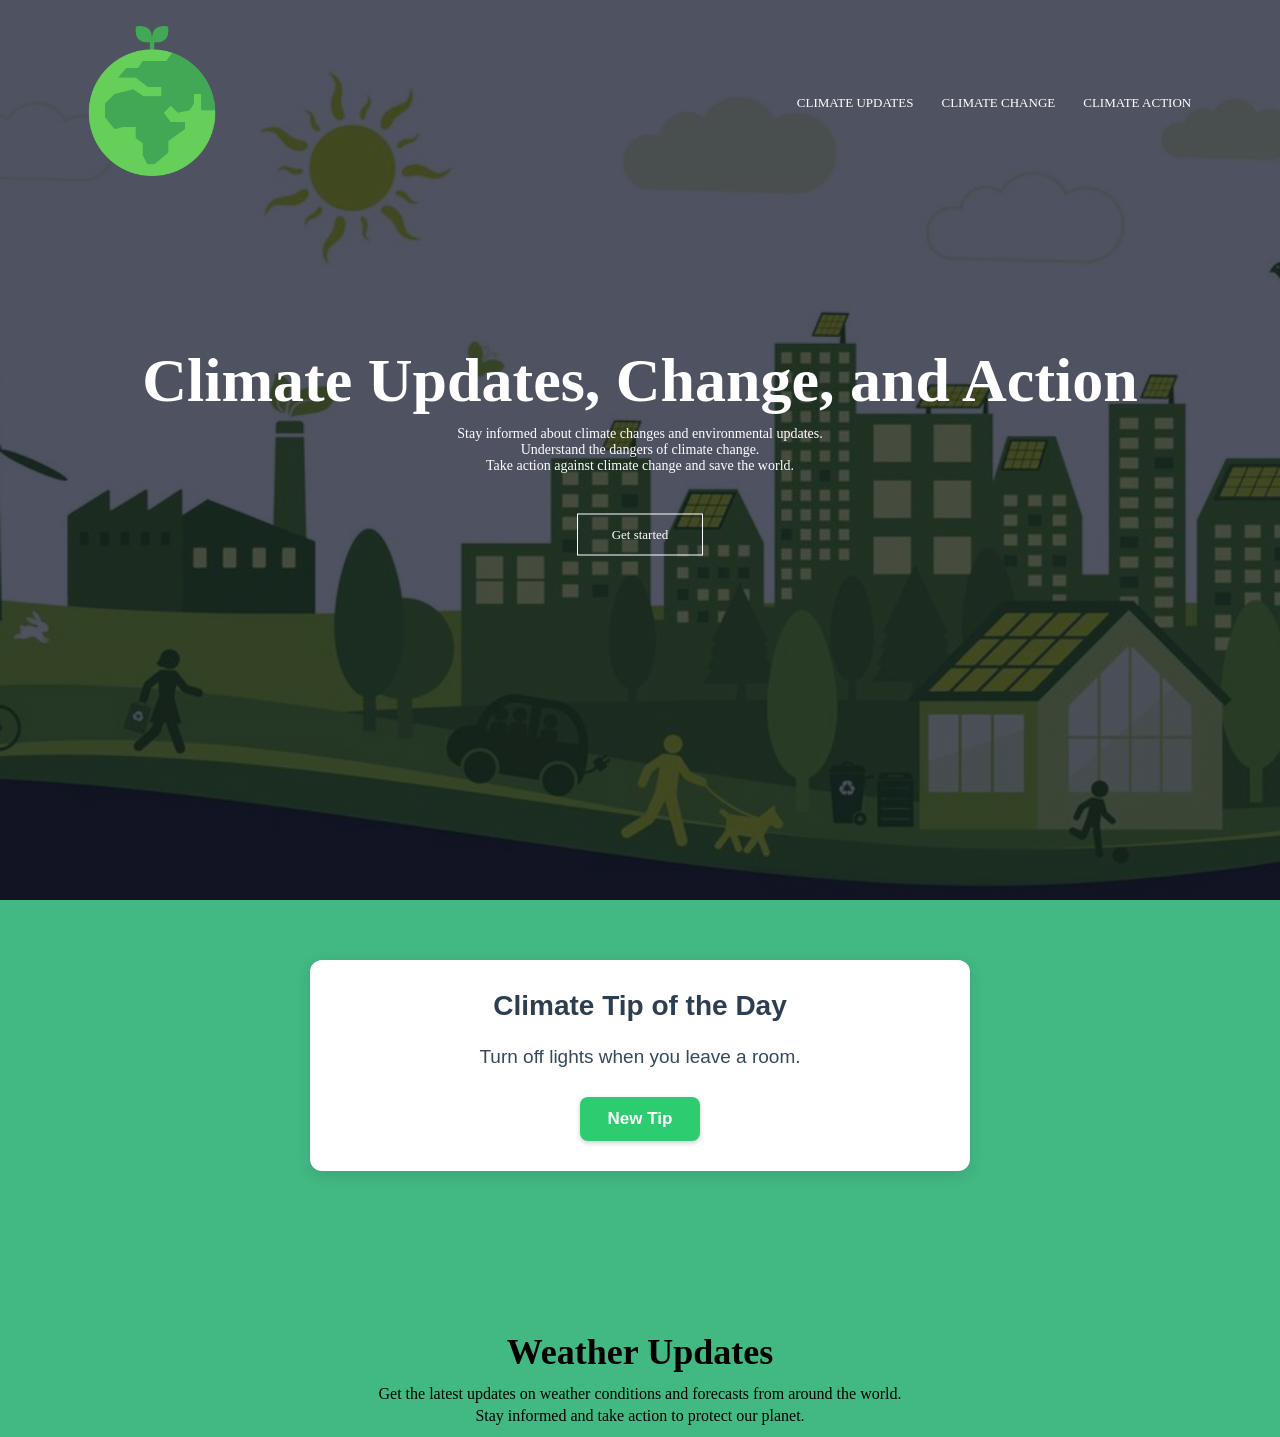
<file: index.html>
<!DOCTYPE html>
<html lang="en">
<head>
    <meta charset="UTF-8">
    <meta name="viewport" content="width=device-width, initial-scale=1.0">
    <title>Climate Updates, Change, and Action</title>
    <link rel="stylesheet" href="style.css">
</head>
<body>
    <section class="header">
        <nav>
            <a href="climate.html"><img src="images/earth.png" ></a>
            <div class="nav-links" >
                <ul>
                    <li><a href="updates.html">CLIMATE UPDATES</a></li>
                    <li><a href="change.html">CLIMATE CHANGE</a></li>
                    <li><a href="action.html">CLIMATE ACTION</a></li>
                </ul>
            </div>
        </nav>
    <div class="text-box">
        <h1>Climate Updates, Change, and Action</h1>
        <p>Stay informed about climate changes and environmental updates.<br>Understand the dangers of climate change.<br>Take action against climate change and save the world.</p>
        <a href="change.html" class="hero-btn">Get started</a>

    </div>
    </section>
    
    <section class="widget">
        <h2>Climate Tip of the Day</h2>
        <div class="widget-content">
            <p id="tip-of-the-day">Reduce, Reuse, Recycle.</p>
            <button id="new-tip-btn" class="hero-btn">New Tip</button>
        </div>
    </section>

    <!----updates section---->
    <section class="updates">
        <h1>Weather Updates</h1>
        <p>Get the latest updates on weather conditions and forecasts from around the world.<br>Stay informed and take action to protect our planet.</p>
       
        <!-- Elfsight Weather | Untitled Weather -->
<script src="https://elfsightcdn.com/platform.js" async></script>
<div class="elfsight-app-2b7ace80-3ef8-410c-b0f8-b5d04ba0cdf7" data-elfsight-app-lazy></div>
    </section>

    <section class="calculator">

        
<!-- Elfsight Calculator | carbon footprint -->
<script src="https://elfsightcdn.com/platform.js" async></script>
<div class="elfsight-app-51118818-0755-4a72-805d-1377f120e856" data-elfsight-app-lazy></div>
    
    </section> 

    
    <script src="widget.js"></script>
</body> 
</html>
</file>
<file: style.css>
*{
    margin: 0;
    padding: 0;
}

body {
  background-color: rgb(66, 184, 131);
}   
.header {
    min-height: 100vh;
    width: 100%;
    background-image: linear-gradient(rgba(4,9,30,0.7),rgba(4,9,30,0.7)),url(images/tip.jpg);
    background-position: center;
    background-size: cover;
    position: relative
    
}
nav{
    display: flex;
    padding: 2% 6%;
    justify-content: space-between;
    align-items: center;
}
nav img{
    width: 150px;
}
.nav-links{
    flex: 1;
    text-align: right;
}
.nav-links ul li{
    list-style: none;
    display: inline-block;
    padding: 8px 12px;
    position: relative;
}
.nav-links ul li a{
    color: #fff;
    text-decoration: none;
    font-size: 13px;
}
.nav-links ul li::after{
    content: '';
    width: 0%;
    height: 2px;
    background: #035843;
    display: block;
    margin: auto;
    transition: 0.5s;
}
.nav-links ul li:hover::after{
    width: 100%;
}
.text-box{
    width: 90%;
    color: #fff;
    position: absolute;
    top: 50%;
    left: 50%;
    transform: translate(-50%,-50%);
    text-align: center;
}
.text-box h1{
    font-size: 62px;
}
.text-box p{
    margin: 10px 0 40px;
    font-size: 14px;
    color: #fff;
}
.hero-btn{
    display: inline-block;
    text-decoration: none;
    color: #fff;
    border: 1px solid #fff;
    padding: 12px 34px;
    font-size: 13px;
    background: transparent;
    position: relative;
    cursor: pointer;
}
.hero-btn:hover{
    border: 1px solid #035843;
    background: #035843;
    transition: 1s;
}


.updates {
    width: 80%;
    margin: auto;
    text-align: center ;
    padding-top: 100px;
}
.updates h1 {
    font-size: 36px;
    font-weight: 600;  
}
.updates p {
    font-size: 16px;
    
    line-height: 22px;
    padding: 10px;
}

/* Climate Tip Widget - Rewritten CSS */

/* Define CSS Variables for colors */
:root {
    --widget-bg-color: #ffffff;
    --widget-border-color: #e0e0e0;
    --widget-title-color: #2c3e50;
    --widget-text-color: #34495e;
    --button-bg-color: #2ecc71; /* Green shade */
    --button-hover-bg-color: #27ae60; /* Darker green */
    --button-text-color: #ffffff;
    --shadow-color: rgba(0, 0, 0, 0.1);
}

.widget {
    max-width: 600px;
    margin: 60px auto;
    padding: 30px;
    background-color: var(--widget-bg-color);
    border-radius: 12px;
    box-shadow: 0 4px 15px var(--shadow-color);
    text-align: center;
    font-family: 'DM Sans', sans-serif;
    color: var(--widget-text-color);
}

.widget h2 {
    font-size: 28px;
    color: var(--widget-title-color);
    margin-bottom: 20px;
    font-weight: 700;
}

.widget-content {
    display: flex;
    flex-direction: column;
    align-items: center;
    gap: 25px;
}

.widget-content p {
    font-size: 19px;
    line-height: 1.6;
    margin-bottom: 0; /* Reset margin as gap handles spacing */
    padding: 0 15px; /* Add some horizontal padding for smaller screens */
}

#new-tip-btn {
    background-color: var(--button-bg-color);
    color: var(--button-text-color);
    border: none;
    padding: 12px 28px;
    border-radius: 8px;
    cursor: pointer;
    font-size: 17px;
    font-weight: 600;
    transition: background-color 0.3s ease, transform 0.2s ease;
    box-shadow: 0 2px 5px rgba(0,0,0,0.2);
}

#new-tip-btn:hover {
    background-color: var(--button-hover-bg-color);
    transform: translateY(-2px);
}

/* Responsive adjustments */
@media (max-width: 768px) {
    .widget {
        margin: 40px 20px;
        padding: 25px;
    }

    .widget h2 {
        font-size: 24px;
    }

    .widget-content p {
        font-size: 17px;
    }

    #new-tip-btn {
        padding: 10px 20px;
        font-size: 15px;
    }
}

@media (max-width: 480px) {
    .widget {
        margin: 30px 15px;
        padding: 20px;
    }

    .widget h2 {
        font-size: 20px;
    }

    .widget-content p {
        font-size: 16px;
    }
}
</file>
